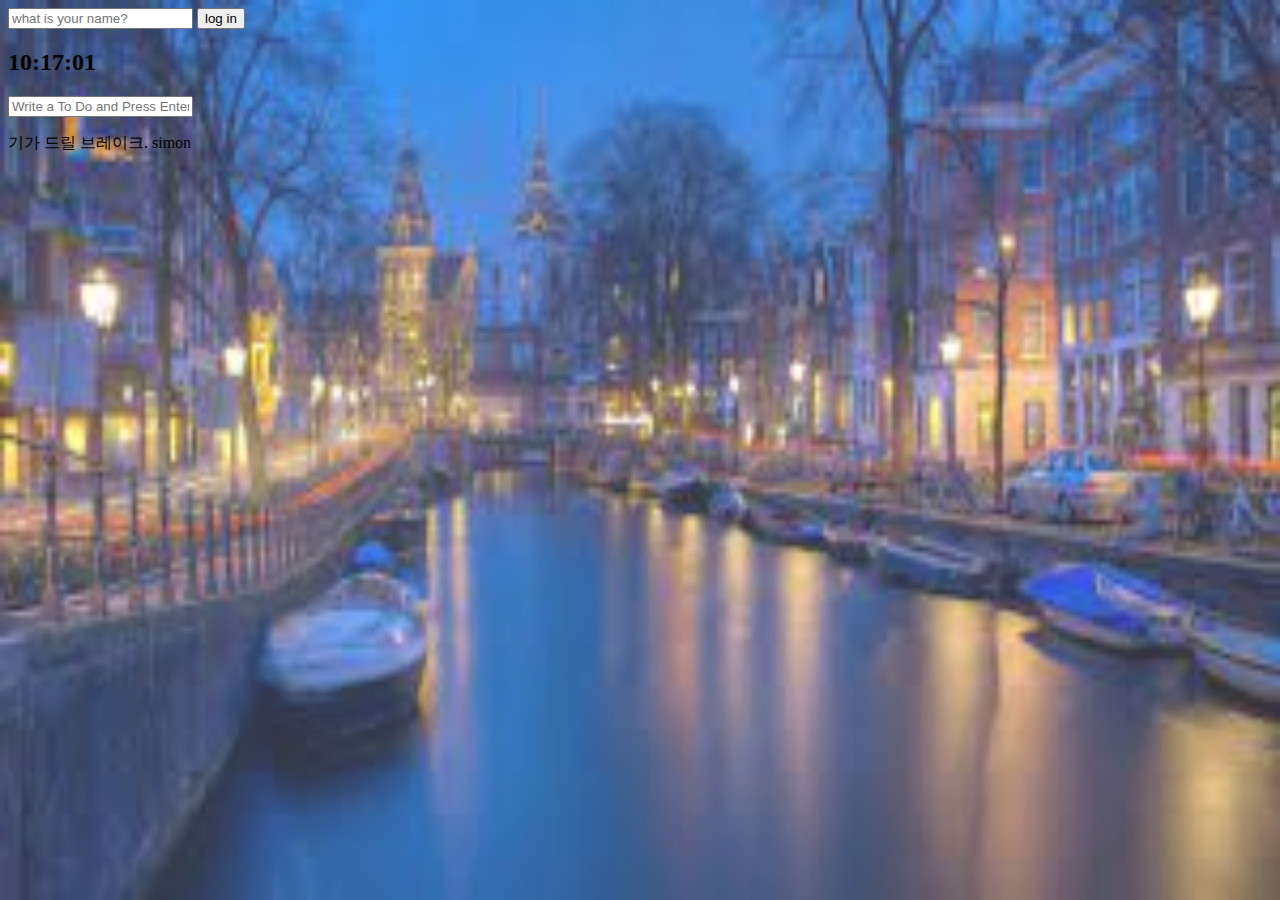
<file: index.html>
<!DOCTYPE html>
<html lang="en">
  <head>
    <link rel="stylesheet" href="css/style.css" />
    <meta charset="UTF-8" />
    <meta http-equiv="X-UA-Compatible" content="IE=edge" />
    <meta name="viewport" content="width=device-width, initial-scale=1.0" />
    <title>Momentum</title>
  </head>
  <body>
    <form id="login-form" class="hidden">
      <input
        required
        maxlength="15"
        type="text"
        placeholder="what is your name?"
      />
      <input type="submit" value="log in" />
    </form>
    <h2 id="clock">00:00:00</h2>
    <h1 id="greeting" class="hidden"></h1>
    <form id="todo-form">
      <input type="text" placeholder="Write a To Do and Press Enter" required />
    </form>
    <ul id="todo-list"></ul>
    <div id="quote">
      <span></span>
      <span></span>
    </div>
    <div id="weather">
      <span></span>
      <span></span>
    </div>
  </body>
  <script src="js/quotes.js"></script>
  <script src="js/background.js"></script>
  <script src="js/greetings.js"></script>
  <script src="js/clock.js"></script>
  <script src="js/todo.js"></script>
  <script src="js/weather.js"></script>
</html>
</file>
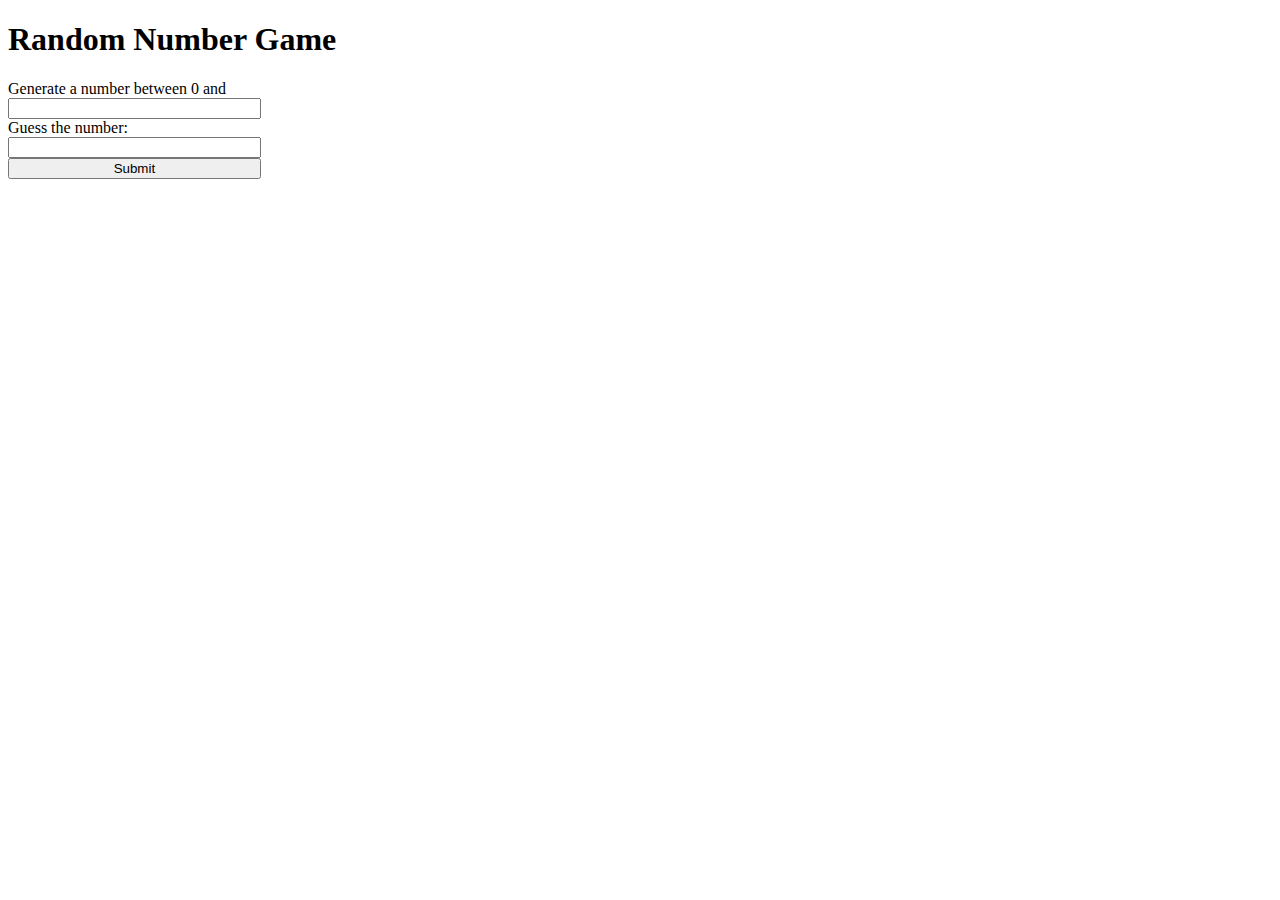
<file: assign3/index.html>
<!DOCTYPE html>
<html lang="en">
  <head>
    <link rel="stylesheet" href="style.css" />
    <meta charset="UTF-8" />
    <meta http-equiv="X-UA-Compatible" content="IE=edge" />
    <meta name="viewport" content="width=device-width, initial-scale=1.0" />
    <title>assign3</title>
  </head>
  <body>
    <h1>Random Number Game</h1>
    <form id="number-form" class="number-box">
      <span>Generate a number between 0 and</span
      ><input class="set-input" type="number" /> <span>Guess the number:</span
      ><input class="user-input" type="number" />
      <input type="submit" placeholder="play" />
    </form>

    <div class="column">
      <span class="result" class="hidden"></span>
      <span class="end"></span>
    </div>
    <script src="apps.js"></script>
  </body>
</html>
</file>
<file: css/style.css>
.hidden {
  display: none;
}

img {
  position: absolute;
  width: 100%;
  height: 100%;
  left: 0px;
  top: 0px;
  right: 0px;
  bottom: 0px;
  z-index: -1;
  opacity: 80%;
}
</file>
<file: assign3/style.css>
.number-box {
  width: 20%;
  display: flex;
  flex-direction: column;
}

.hidden {
  display: none;
}

.end {
  font-size: 25px;
}

.column {
  display: flex;
  flex-direction: column;
}
</file>
